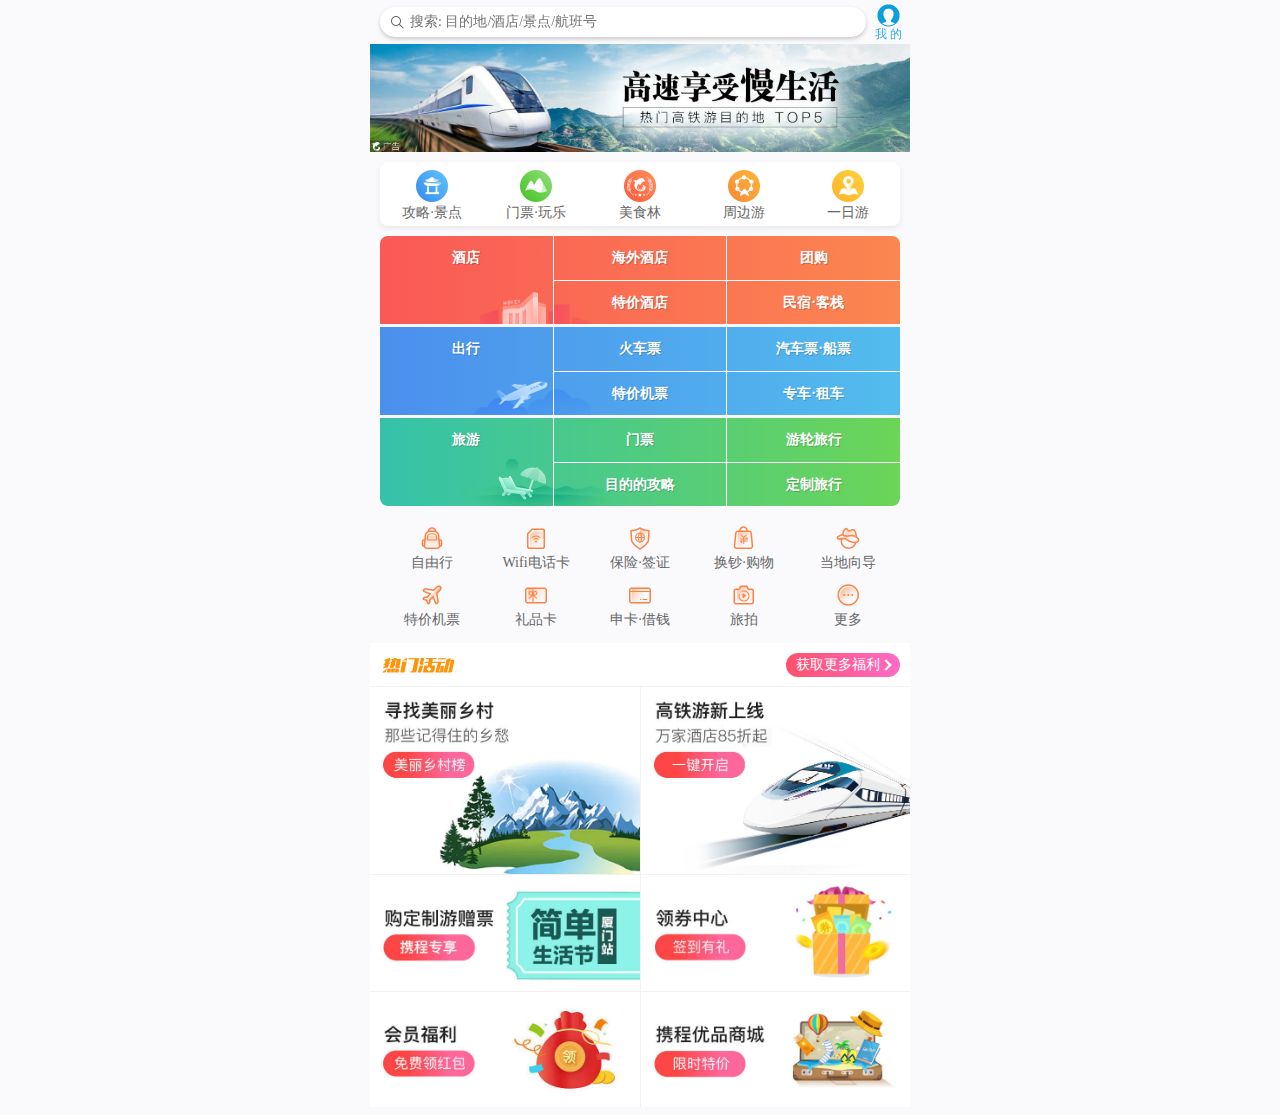
<file: html5/mobile-layout/ctrip-mobile/index.html>
<!doctype html>
<html lang="en">
<head>
    <title>携程移动端</title>
    <meta charset="UTF-8">
    <meta name="viewport"
          content="width=device-width, user-scalable=no, initial-scale=1.0, maximum-scale=1.0, minimum-scale=1.0">
    <meta http-equiv="X-UA-Compatible" content="ie=edge">
    <link rel="stylesheet" href="styles/normalize.css">
    <link rel="stylesheet" href="styles/index.css">
</head>
<body class="wrapper">
    <!--搜索栏-->
    <header class="wrapper search-bar">
        <div class="icon-before search-box">
            <label class="search-input">
                <input class="text-ellipsis keyword" placeholder="搜索: 目的地/酒店/景点/航班号" type="text">
            </label>
        </div>
        <a href="#" class="icon-before icon-user">我 的</a>
    </header>
    <section class="main-container">
        <!--轮播图-->
        <section class="banner">
            <img src="images/upload/focus.jpg" alt="">
        </section>
        <!--本地导航栏-->
        <section class="local-nav">
            <a href="#" class="nav-item" title="攻略·景点">
                <span class="item-icon-jd"></span>
                <span class="text-ellipsis item-title">攻略·景点</span>
            </a>
            <a href="#" class="nav-item" title="门票·玩乐">
                <span class="item-icon-wl"></span>
                <span class="text-ellipsis item-title">门票·玩乐</span>
            </a>
            <a href="#" class="nav-item" title="美食林">
                <span class="item-icon-msl"></span>
                <span class="text-ellipsis item-title">美食林</span>
            </a>
            <a href="#" class="nav-item" title="周边游">
                <span class="item-icon-zby"></span>
                <span class="text-ellipsis item-title">周边游</span>
            </a>
            <a href="#" class="nav-item" title="一日游">
                <span class="item-icon-yry"></span>
                <span class="text-ellipsis item-title">一日游</span>
            </a>
        </section>
        <!--主导航栏-->
        <section class="main-nav">
            <div class="nav-item-hotel">
                <div class="sub-item-cate">
                    <a href="#">酒店</a>
                </div>
                <div class="sub-item-title">
                    <a href="#">海外酒店</a>
                    <a href="#">特价酒店</a>
                </div>
                <div class="sub-item-title">
                    <a href="#">团购</a>
                    <a href="#">民宿·客栈</a>
                </div>
            </div>
            <div class="nav-item-travel">
                <div class="sub-item-cate">
                    <a href="#">出行</a>
                </div>
                <div class="sub-item-title">
                    <a href="#">火车票</a>
                    <a href="#">特价机票</a>
                </div>
                <div class="sub-item-title">
                    <a href="#">汽车票·船票</a>
                    <a href="#">专车·租车</a>
                </div>
            </div>
            <div class="nav-item-trip">
                <div class="sub-item-cate">
                    <a href="#">旅游</a>
                </div>
                <div class="sub-item-title">
                    <a href="#">门票</a>
                    <a href="#">目的的攻略</a>
                </div>
                <div class="sub-item-title">
                    <a href="#">游轮旅行</a>
                    <a href="#">定制旅行</a>
                </div>
            </div>
        </section>
        <!--子导航栏-->
        <section class="sub-nav">
            <a href="#" class="nav-item" title="自由行">
                <span class="item-icon-zyx"></span>
                <span class="text-ellipsis item-title">自由行</span>
            </a>
            <a href="#" class="nav-item" title="Wifi电话卡">
                <span class="item-icon-wifi"></span>
                <span class="text-ellipsis item-title">Wifi电话卡</span>
            </a>
            <a href="#" class="nav-item" title="保险·签证">
                <span class="item-icon-qz"></span>
                <span class="text-ellipsis item-title">保险·签证</span>
            </a>
            <a href="#" class="nav-item" title="换钞·购物">
                <span class="item-icon-gw"></span>
                <span class="text-ellipsis item-title">换钞·购物</span>
            </a>
            <a href="#" class="nav-item" title="当地向导">
                <span class="item-icon-xd"></span>
                <span class="text-ellipsis item-title">当地向导</span>
            </a>
            <a href="#" class="nav-item" title="特价机票">
                <span class="item-icon-jp"></span>
                <span class="text-ellipsis item-title">特价机票</span>
            </a>
            <a href="#" class="nav-item" title="礼品卡">
                <span class="item-icon-lpk"></span>
                <span class="text-ellipsis item-title">礼品卡</span>
            </a>
            <a href="#" class="nav-item" title="申卡·借钱">
                <span class="item-icon-sk"></span>
                <span class="text-ellipsis item-title">申卡·借钱</span>
            </a>
            <a href="#" class="nav-item" title="旅拍">
                <span class="item-icon-lp"></span>
                <span class="text-ellipsis item-title">旅拍</span>
            </a>
            <a href="#" class="nav-item" title="更多">
                <span class="item-icon-more"></span>
                <span class="text-ellipsis item-title">更多</span>
            </a>
        </section>
        <!--热门活动-->
        <section class="hot-box">
            <div class="hot-box-hd">
                <h2 class="text-overflow title">热门活动</h2>
                <a href="#" class="more">获取更多福利</a>
            </div>
            <div class="hot-box-bd">
                <div class="hot-item-row">
                    <a href="#">
                        <img src="images/upload/pic1.jpg" alt="">
                    </a>
                    <a href="#">
                        <img src="images/upload/pic2.jpg" alt="">
                    </a>
                </div>
                <div class="hot-item-row">
                    <a href="#">
                        <img src="images/upload/pic3.jpg" alt="">
                    </a>
                    <a href="#">
                        <img src="images/upload/pic4.jpg" alt="">
                    </a>
                </div>
                <div class="hot-item-row">
                    <a href="#">
                        <img src="images/upload/pic5.jpg" alt="">
                    </a>
                    <a href="#">
                        <img src="images/upload/pic6.jpg" alt="">
                    </a>
                </div>
            </div>
        </section>
    </section>
</body>
</html>
</file>
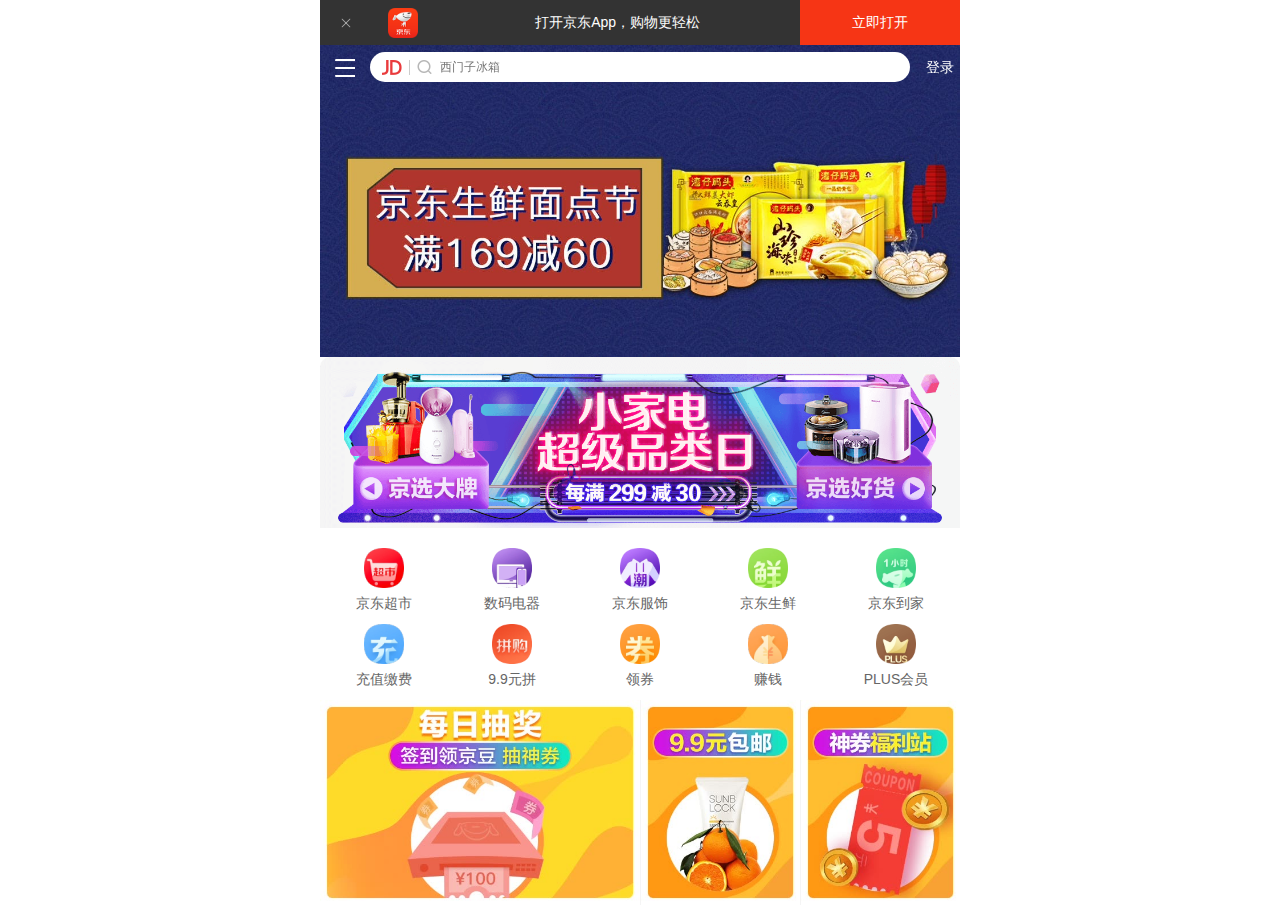
<file: html5/mobile-layout/jd-mobile/index.html>
<!doctype html>
<html lang="en">
<head>
    <title>京东移动端</title>
    <meta charset="UTF-8">
    <meta name="viewport" content="width=device-width, user-scalable=no, initial-scale=1.0, maximum-scale=1.0, minimum-scale=1.0">
    <meta http-equiv="X-UA-Compatible" content="ie=edge">
    <link rel="stylesheet" href="styles/normalize.css">
    <link rel="stylesheet" href="styles/index.css">
</head>
<body class="wrapper">
    <header>
        <!--顶部栏-->
        <section class="top-bar">
            <ul>
                <li class="close">
                    <img src="images/close.png" alt="">
                </li>
                <li class="logo">
                    <img src="images/logo.png" alt="">
                </li>
                <li class="app">打开京东App，购物更轻松</li>
                <li class="open">立即打开</li>
            </ul>
        </section>
        <!--搜索栏-->
        <section class="wrapper search-bar">
            <div class="left"></div>
            <div class="right">登录</div>
            <div class="search-box">
                <i class="icon-jd"></i>
                <i class="icon-sprite icon-search"></i>
                <label class="search-input">
                    <input class="text-ellipsis keyword" placeholder="西门子冰箱" type="text">
                </label>
            </div>
        </section>
    </header>
    <section class="main-container">
        <!--轮播图-->
        <section class="banner">
            <img src="images/upload/banner.dpg" alt="">
        </section>
        <!--品牌栏-->
        <section class="brand clearfix">
            <a href="#" class="brand-item">
                <img src="images/upload/brand-item-01.dpg" alt="">
            </a>
            <a href="#" class="brand-item">
                <img src="images/upload/brand-item-02.dpg" alt="">
            </a>
            <a href="#" class="brand-item">
                <img src="images/upload/brand-item-03.dpg" alt="">
            </a>
        </section>
        <!--导航栏-->
        <section class="nav clearfix">
            <a href="#" class="nav-item">
                <img src="images/upload/nav-item-01.webp" alt="">
                <span class="text-ellipsis">京东超市</span>
            </a>
            <a href="#" class="nav-item">
                <img src="images/upload/nav-item-02.webp" alt="">
                <span class="text-ellipsis">数码电器</span>
            </a>
            <a href="#" class="nav-item">
                <img src="images/upload/nav-item-03.webp" alt="">
                <span class="text-ellipsis">京东服饰</span>
            </a>
            <a href="#" class="nav-item">
                <img src="images/upload/nav-item-04.webp" alt="">
                <span class="text-ellipsis">京东生鲜</span>
            </a>
            <a href="#" class="nav-item">
                <img src="images/upload/nav-item-05.webp" alt="">
                <span class="text-ellipsis">京东到家</span>
            </a>
            <a href="#" class="nav-item">
                <img src="images/upload/nav-item-06.webp" alt="">
                <span class="text-ellipsis">充值缴费</span>
            </a>
            <a href="#" class="nav-item">
                <img src="images/upload/nav-item-07.webp" alt="">
                <span class="text-ellipsis">9.9元拼</span>
            </a>
            <a href="#" class="nav-item">
                <img src="images/upload/nav-item-08.webp" alt="">
                <span class="text-ellipsis">领券</span>
            </a>
            <a href="#" class="nav-item">
                <img src="images/upload/nav-item-09.webp" alt="">
                <span class="text-ellipsis">赚钱</span>
            </a>
            <a href="#" class="nav-item">
                <img src="images/upload/nav-item-10.webp" alt="">
                <span class="text-ellipsis">PLUS会员</span>
            </a>
        </section>
        <!--消息栏-->
        <section class="news clearfix">
            <a href="#" class="news-item">
                <img src="images/upload/news-item-01.dpg" alt="">
            </a>
            <a href="#" class="news-item">
                <img src="images/upload/news-item-02.dpg" alt="">
            </a>
            <a href="#" class="news-item">
                <img src="images/upload/news-item-03.dpg" alt="">
            </a>
        </section>
    </section>
</body>
</html>
</file>
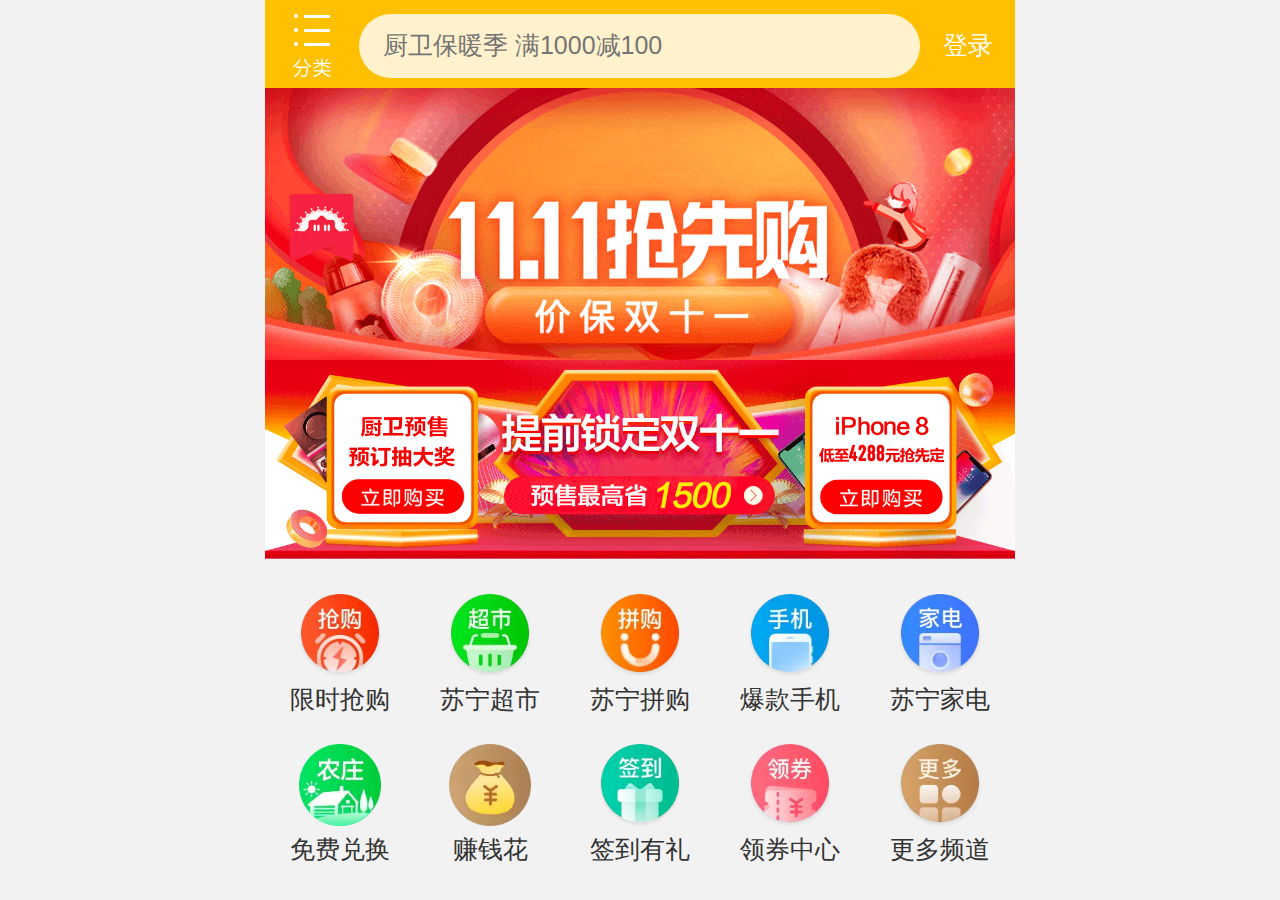
<file: html5/mobile-layout/suning-mobile/index.html>
<!doctype html>
<html lang="en">
<head>
    <title>苏宁移动端</title>
    <meta charset="UTF-8">
    <meta name="viewport" content="width=device-width, user-scalable=no, initial-scale=1.0, maximum-scale=1.0, minimum-scale=1.0">
    <meta http-equiv="X-UA-Compatible" content="ie=edge">
    <link rel="stylesheet" href="styles/normalize.css">
    <link rel="stylesheet" href="styles/index.css">
</head>
<body>
    <!--搜索栏-->
    <header class="search-bar">
        <i class="left"></i>
        <a class="right" href="#">登录</a>
        <label for="" class="search-box">
            <input type="text" class="text-ellipsis keyword" placeholder="厨卫保暖季 满1000减100">
        </label>
    </header>
    <section class="main-container">
        <!--轮播图-->
        <section class="banner">
            <img src="images/upload/banner.gif" alt="">
        </section>
        <!--广告栏-->
        <section class="ads">
            <a href="#" class="ad-item">
                <img src="images/upload/ad-item-01.gif" alt="">
            </a>
            <a href="#" class="ad-item">
                <img src="images/upload/ad-item-02.gif" alt="">
            </a>
            <a href="#" class="ad-item">
                <img src="images/upload/ad-item-03.gif" alt="">
            </a>
        </section>
        <!--导航栏-->
        <section class="nav clearfix">
            <a href="#" class="nav-item">
                <img src="images/upload/nav-item-01.webp" alt="">
                限时抢购
            </a>
            <a href="#" class="nav-item">
                <img src="images/upload/nav-item-02.webp" alt="">
                苏宁超市
            </a>
            <a href="#" class="nav-item">
                <img src="images/upload/nav-item-03.webp" alt="">
                苏宁拼购
            </a>
            <a href="#" class="nav-item">
                <img src="images/upload/nav-item-04.webp" alt="">
                爆款手机
            </a>
            <a href="#" class="nav-item">
                <img src="images/upload/nav-item-05.webp" alt="">
                苏宁家电
            </a>
            <a href="#" class="nav-item">
                <img src="images/upload/nav-item-06.webp" alt="">
                免费兑换
            </a>
            <a href="#" class="nav-item">
                <img src="images/upload/nav-item-07.webp" alt="">
                赚钱花
            </a>
            <a href="#" class="nav-item">
                <img src="images/upload/nav-item-08.webp" alt="">
                签到有礼
            </a>
            <a href="#" class="nav-item">
                <img src="images/upload/nav-item-09.webp" alt="">
                领券中心
            </a>
            <a href="#" class="nav-item">
                <img src="images/upload/nav-item-10.webp" alt="">
                更多频道
            </a>
        </section>
    </section>
</body>
</html>
</file>
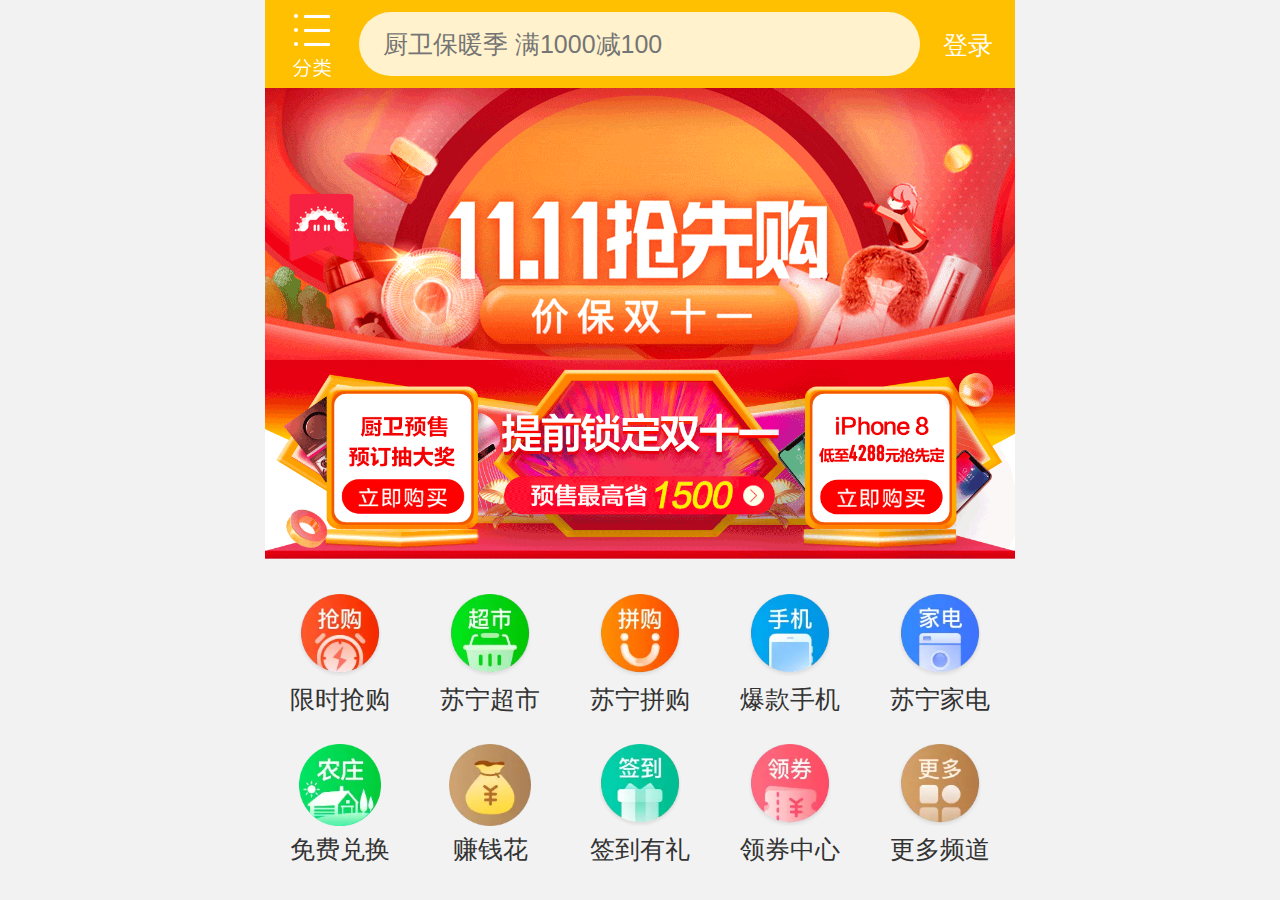
<file: html5/mobile-layout/suning-mobile/flexible-index.html>
<!doctype html>
<html lang="en">
<head>
    <title>苏宁移动端</title>
    <meta charset="UTF-8">
    <meta name="viewport" content="width=device-width, user-scalable=no, initial-scale=1.0, maximum-scale=1.0, minimum-scale=1.0">
    <meta http-equiv="X-UA-Compatible" content="ie=edge">
    <link rel="stylesheet" href="styles/normalize.css">
    <link rel="stylesheet" href="styles/flexible-index.css">
    <script src="scripts/flexible.min.js"></script>
</head>
<body>
    <!--搜索栏-->
    <header class="search-bar">
        <i class="left"></i>
        <a class="right" href="#">登录</a>
        <label for="" class="search-box">
            <input type="text" class="text-ellipsis keyword" placeholder="厨卫保暖季 满1000减100">
        </label>
    </header>
    <section class="main-container">
        <!--轮播图-->
        <section class="banner">
            <img src="images/upload/banner.gif" alt="">
        </section>
        <!--广告栏-->
        <section class="ads">
            <a href="#" class="ad-item">
                <img src="images/upload/ad-item-01.gif" alt="">
            </a>
            <a href="#" class="ad-item">
                <img src="images/upload/ad-item-02.gif" alt="">
            </a>
            <a href="#" class="ad-item">
                <img src="images/upload/ad-item-03.gif" alt="">
            </a>
        </section>
        <!--导航栏-->
        <section class="nav clearfix">
            <a href="#" class="nav-item">
                <img src="images/upload/nav-item-01.webp" alt="">
                限时抢购
            </a>
            <a href="#" class="nav-item">
                <img src="images/upload/nav-item-02.webp" alt="">
                苏宁超市
            </a>
            <a href="#" class="nav-item">
                <img src="images/upload/nav-item-03.webp" alt="">
                苏宁拼购
            </a>
            <a href="#" class="nav-item">
                <img src="images/upload/nav-item-04.webp" alt="">
                爆款手机
            </a>
            <a href="#" class="nav-item">
                <img src="images/upload/nav-item-05.webp" alt="">
                苏宁家电
            </a>
            <a href="#" class="nav-item">
                <img src="images/upload/nav-item-06.webp" alt="">
                免费兑换
            </a>
            <a href="#" class="nav-item">
                <img src="images/upload/nav-item-07.webp" alt="">
                赚钱花
            </a>
            <a href="#" class="nav-item">
                <img src="images/upload/nav-item-08.webp" alt="">
                签到有礼
            </a>
            <a href="#" class="nav-item">
                <img src="images/upload/nav-item-09.webp" alt="">
                领券中心
            </a>
            <a href="#" class="nav-item">
                <img src="images/upload/nav-item-10.webp" alt="">
                更多频道
            </a>
        </section>
    </section>
</body>
</html>
</file>
<file: html5/mobile-layout/ctrip-mobile/styles/index.css>
/*全局样式*/
body {
    overflow-x: hidden;
    margin: 0 auto;
    font: normal 14px/1.5 Tahoma, "Lucida Grande", Verdana, "Microsoft Yahei", STXihei, hei;
    color: #666;
    background: #fafafc;
}

* {
    box-sizing: border-box;
    /*点击元素清除默认高亮*/
    -webkit-tap-highlight-color: transparent;
}

a {
    color: #666;
    text-decoration: none;
}

img {
    width: 100%;
    border: none;
    vertical-align: middle;
}

a, img {
    /*清除默认链接，图片长按的下拉菜单*/
    -webkit-touch-callout: none;
}

input, textarea {
    outline: none;
    /*清除默认在ios上的文本框外观*/
    -webkit-appearance: none;
}

textarea {
    resize: none;
}

ul {
    margin: 0;
    padding: 0;
    list-style: none;
}

.clearfix::before,
.clearfix::after {
    content: "";
    display: table;
}

.clearfix::after {
    clear: both;
}

.clearfix {
    *zoom: 1;
}

.wrapper {
    width: 100%;
    min-width: 320px;
    max-width: 540px;
    margin: 0 auto;
}

.text-ellipsis {
    overflow: hidden;
    white-space: nowrap;
    text-overflow: ellipsis;
}

.icon-sprite {
    background: url("../images/sprite.png") no-repeat;
    background-size: 104px;
}

.icon-before::before,
.icon-after::after {
    content: "";
    display: block;
    background: url("../images/sprite.png") no-repeat;
    background-size: 104px;
}

/*搜索栏 search-bar*/
.search-bar {
    display: flex;
    position: fixed;
    top: 0;
    left: 50%;
    -webkit-transform: translateX(-50%);
    transform: translateX(-50%);
    height: 44px;
}

.search-bar .search-box {
    position: relative;
    flex: 1;
    height: 30px;
    margin: 7px 0 7px 10px;
    -webkit-border-radius: 15px;
    border-radius: 15px;
    -webkit-box-shadow: 0 2px 4px rgba(0, 0, 0, .2);
    box-shadow: 0 2px 4px rgba(0, 0, 0, .2);
    background-color: #fff;
}

.search-bar .search-box::before {
    position: absolute;
    top: 8px;
    left: 10px;
    width: 15px;
    height: 15px;
    background-position: -59px -279px;
}

.search-bar .search-box .search-input {
    float: left;
    width: 95%;
    height: 30px;
    padding-left: 25px;
    line-height: 28px;
}

.search-bar .search-box .search-input .keyword {
    width: 100%;
    border: none;
    padding-left: 5px;
    vertical-align: middle;
}

.search-bar .icon-user {
    width: 44px;
    height: 44px;
    font-size: 12px;
    text-align: center;
    color: #2eaae0;
}

.search-bar .icon-user::before {
    width: 23px;
    height: 23px;
    margin: 4px auto -2px;
    background-position: -59px -194px;
}

/*页面内容*/
.main-container {
    display: flex;
    flex-wrap: wrap;
    padding-top: 44px;
}

/*轮播图 banner*/
.main-container .banner img {
    width: 100%;
}

/*本地导航栏 local-nav*/
.main-container [class$=-nav] {
    overflow: hidden;
    flex: 100%;
    margin: 5px 10px;
    -webkit-border-radius: 8px;
    border-radius: 8px;
}

.main-container .local-nav {
    display: flex;
    height: 64px;
    margin-top: 10px;
    background: #fff;
    -webkit-box-shadow: 0 2px 6px rgba(0, 0, 0, .08);
    box-shadow: 0 2px 6px rgba(0, 0, 0, .08);
}

.main-container .local-nav .nav-item {
    display: flex;
    flex: 1;
    flex-direction: column;
    align-items: center;
    width: 0;
}

.main-container .local-nav .nav-item .item-title {
    flex: 1 1 auto;
    width: 100%;
    text-align: center;
}

.main-container .local-nav .nav-item [class^=item-icon-] {
    width: 32px;
    height: 32px;
    margin-top: 8px;
    background: url("../images/local-nav-sprite.png") no-repeat;
    background-size: 32px;
}

.main-container .local-nav .nav-item .item-icon-jd {
    background-position: 0 0;
}

.main-container .local-nav .nav-item .item-icon-wl {
    background-position: 0 -32px;
}

.main-container .local-nav .nav-item .item-icon-msl {
    background-position: 0 -64px;
}

.main-container .local-nav .nav-item .item-icon-zby {
    background-position: 0 -96px;
}

.main-container .local-nav .nav-item .item-icon-yry {
    background-position: 0 -128px;
}

/*主导航栏 main-nav*/
.main-container .main-nav [class^=nav-item-] {
    display: flex;
    height: 88px;
}

.main-container .main-nav [class^=nav-item-]:nth-child(-n+2) {
    margin-bottom: 3px;
}

.main-container .main-nav .nav-item-hotel {
    background: -webkit-gradient(linear, left top, right top, from(#fa5956), to(#fb8650));
    background: linear-gradient(to right, #fa5956, #fb8650);
}

.main-container .main-nav .nav-item-travel {
    background: -webkit-gradient(linear, left top, right top, from(#4b8fed), to(#53bced));
    background: linear-gradient(to right, #4b8fed, #53bced);
}

.main-container .main-nav .nav-item-trip {
    background: -webkit-gradient(linear, left top, right top, from(#34c2aa), to(#6cd557));
    background: linear-gradient(to right, #34c2aa, #6cd557);
}

.main-container .main-nav .nav-item-hotel .sub-item-cate {
    background: url("../images/hotel-left.png") no-repeat bottom right;
    background-size: 73px;
}

.main-container .main-nav .nav-item-travel .sub-item-cate {
    background: url("../images/travel-left.png") no-repeat bottom right;
    background-size: 79px;
}

.main-container .main-nav .nav-item-trip .sub-item-cate {
    background: url("../images/trip-left.png") no-repeat bottom right;
    background-size: 94px;
}

.main-container .main-nav .nav-item-hotel .sub-item-title:nth-child(2) {
    background: url("../images/hotel-right.png") no-repeat bottom left;
    background-size: 37px;
}

.main-container .main-nav .nav-item-travel .sub-item-title:nth-child(2) {
    background: url("../images/travel-right.png") no-repeat bottom left;
    background-size: 37px;
}

.main-container .main-nav .nav-item-trip .sub-item-title:nth-child(2) {
    background: url("../images/trip-right.png") no-repeat bottom left;
    background-size: 61px;
}

.main-container .main-nav [class^=sub-item-] {
    display: flex;
    flex: 1;
    flex-direction: column;
}

.main-container .main-nav [class^=sub-item-] a {
    flex: 1;
    text-align: center;
    line-height: 44px;
    font-weight: 600;
    color: #fff;
    text-shadow: 1px 1px rgba(0, 0, 0, .2);
}

.main-container .main-nav [class^=sub-item-]:nth-child(-n+2) {
    border-right: 1px solid #fff;
}

.main-container .main-nav .sub-item-title a:first-child {
    border-bottom: 1px solid #fff;
}

/*子导航栏 sub-nav*/
.main-container .sub-nav {
    display: flex;
    flex-wrap: wrap;
}

.main-container .sub-nav .nav-item {
    display: flex;
    flex: 20%;
    flex-direction: column;
    align-items: center;
    width: 0;
}

.main-container .sub-nav .nav-item .item-title {
    flex: 1 1 auto;
    width: 100%;
    text-align: center;
}

.main-container .sub-nav .nav-item [class^=item-icon-] {
    width: 28px;
    height: 28px;
    margin-top: 8px;
    background: url("../images/sub-nav-sprite.png") no-repeat;
    background-size: 28px;
}

.main-container .sub-nav .nav-item .item-icon-zyx {
    background-position: 0 0;
}

.main-container .sub-nav .nav-item .item-icon-wifi {
    background-position: 0 -28px;
}

.main-container .sub-nav .nav-item .item-icon-qz {
    background-position: 0 -56px;
}

.main-container .sub-nav .nav-item .item-icon-gw {
    background-position: 0 -84px;
}

.main-container .sub-nav .nav-item .item-icon-xd {
    background-position: 0 -112px;
}

.main-container .sub-nav .nav-item .item-icon-jp {
    background-position: 0 -140px;
}

.main-container .sub-nav .nav-item .item-icon-lpk {
    background-position: 0 -168px;
}

.main-container .sub-nav .nav-item .item-icon-sk {
    background-position: 0 -196px;
}

.main-container .sub-nav .nav-item .item-icon-lp {
    background-position: 0 -224px;
}

.main-container .sub-nav .nav-item .item-icon-more {
    background-position: 0 -252px;
}

/*热门活动 bot-box*/
.main-container .hot-box {
    width: 100%;
    margin: 8px 0;
    background: #fff;
}

.main-container .hot-box-hd {
    position: relative;
    height: 44px;
    line-height: 44px;
    padding: 0 8px;
    border-bottom: 1px solid #f2f2f2;
}

.main-container .hot-box-hd .title {
    position: relative;
    text-indent: -1000px;
    margin: 0;
    height: 0;
}

.main-container .hot-box-hd .title::after {
    position: absolute;
    top: 15px;
    left: 4px;
    content: "";
    display: block;
    width: 79px;
    height: 15px;
    background: url("../images/hot.png") no-repeat 0 -20px;
    background-size: 79px;
}

.main-container .hot-box-hd .more {
    position: absolute;
    top: 10px;
    right: 10px;
    height: 24px;
    line-height: 16px;
    background: -webkit-linear-gradient(left, #ff506c, #ff6bc6);
    -webkit-border-radius: 12px;
    border-radius: 12px;
    padding: 4px 20px 4px 10px;
    color: #fff;
}

.main-container .hot-box-hd .more::after {
    position: absolute;
    display: block;
    top: 8px;
    right: 10px;
    content: "";
    width: 6px;
    height: 6px;
    border-top: 2px solid #fff;
    border-right: 2px solid #fff;
    -webkit-transform: rotate(45deg);
    transform: rotate(45deg);
}

.main-container .hot-box-bd .hot-item-row {
    display: flex;
}

.main-container .hot-box-bd .hot-item-row:nth-child(-n+2) {
    border-bottom: 1px solid #f2f2f2;
}

.main-container .hot-box-bd .hot-item-row a {
    flex: 1;
}

.main-container .hot-box-bd .hot-item-row a:first-child {
    border-right: 1px solid #f2f2f2;
}
</file>
<file: html5/mobile-layout/jd-mobile/styles/index.css>
/*全局样式*/
body {
    line-height: 1.5;
    font-size: 14px;
    font-family: -apple-system, Helvetica, sans-serif;
    color: #666;
    background: #fff;
}

* {
    box-sizing: border-box;
    /*点击元素清除默认高亮*/
    -webkit-tap-highlight-color: transparent;
}

a {
    color: #666;
    text-decoration: none;
}

img {
    width: 100%;
    border: none;
    vertical-align: middle;
}

a, img {
    /*清除默认链接，图片长按的下拉菜单*/
    -webkit-touch-callout: none;
}

input, textarea {
    outline: none;
    /*清除默认在ios上的文本框外观*/
    -webkit-appearance: none;
}

textarea {
    resize: none;
}

ul {
    margin: 0;
    padding: 0;
    list-style: none;
}

.clearfix::before,
.clearfix::after {
    content: "";
    display: table;
}

.clearfix::after {
    clear: both;
}

.clearfix {
    *zoom: 1;
}

.wrapper {
    width: 100%;
    min-width: 320px;
    max-width: 640px;
    margin: 0 auto;
}

.text-ellipsis {
    overflow: hidden;
    white-space: nowrap;
    text-overflow: ellipsis;
}

.icon-sprite {
    background: url("../images/sprite.png") no-repeat;
    background-size: 200px;
}

.icon-before::before,
.icon-after::after {
    content: "";
    display: block;
    background: url("../images/sprite.png") no-repeat;
    background-size: 200px;
}

/*顶部栏 top-bar*/
.top-bar ul {
    height: 45px;
    line-height: 45px;
}

.top-bar li {
    float: left;
    height: 100%;
    text-align: center;
    color: #fff;
    background: #333;
}

.top-bar li.close {
    width: 8%;
}

.top-bar li.close img {
    width: 10px;
}

.top-bar li.logo {
    width: 10%;
}

.top-bar li.logo img {
    width: 30px;
}

.top-bar li.app {
    width: 57%;
}

.top-bar li.open {
    width: 25%;
    background: #f63515;
}

/*搜索栏 search-bar*/
.search-bar {
    position: fixed;
    overflow: hidden;
    height: 44px;
    line-height: 44px;
}

.search-bar .left,
.search-bar .right {
    position: absolute;
    width: 40px;
    height: 100%;
    top: 0;
}

.search-bar .left {
    left: 0;
}

.search-bar .left::before {
    content: "";
    display: block;
    width: 20px;
    height: 18px;
    margin: 14px 0 0 15px;
    background: url("../images/s-btn.png") no-repeat;
    background-size: cover;
}

.search-bar .right {
    right: 0;
    text-align: center;
    color: #fff;
}

.search-bar .search-box {
    position: relative;
    background: #fff;
    height: 30px;
    margin: 7px 50px 0;
    -webkit-border-radius: 15px;
    border-radius: 15px;
}

.search-bar .search-box .icon-jd {
    position: absolute;
    top: 8px;
    left: 12px;
    width: 20px;
    height: 15px;
    background: url("../images/jd.png") no-repeat;
    background-size: cover;
}

.search-bar .search-box .icon-jd::after {
    position: absolute;
    right: -8px;
    top: 0;
    content: "";
    display: block;
    width: 1px;
    height: 100%;
    background-color: #ccc;
}

.search-bar .search-box .icon-search {
    position: absolute;
    top: 8px;
    left: 45px;
    width: 18px;
    height: 15px;
    background-position: -81px 0;
    background-size: 200px;
}

.search-bar .search-box .search-input {
    float: left;
    width: 95%;
    height: 30px;
    padding: 0 10px 0 65px;
    line-height: 30px;
    font-size: 12px;
}

.search-bar .search-box .search-input .keyword {
    width: 100%;
    border: none;
    padding-left: 5px;
    vertical-align: middle;
}

/*轮播图 banner*/
.main-container .banner img {
    width: 100%;
}

/*品牌栏 brand*/
.main-container .brand-item {
    float: left;
    width: 33.33%;
}

.main-container .brand-item img {
    width: 100%;
}

/*导航栏 nav*/
.main-container .nav {
    margin: 10px 0;
}

.main-container .nav-item {
    float: left;
    width: 20%;
    text-align: center;
}

.main-container .nav-item img {
    width: 40px;
    margin: 10px 0 5px;
}

.main-container .nav-item span {
    display: block;
}

/*消息栏 news*/
.main-container .news-item {
    float: left;
}

.main-container .news-item:first-child {
    width: 50%;
}

.main-container .news-item:nth-child(n+2) {
    width: 25%;
    border-left: 1px solid #f5f5f5;
}

.main-container .news-item img {
    width: 100%;
}
</file>
<file: html5/mobile-layout/suning-mobile/styles/index.css>
* {
  box-sizing: border-box;
  /*点击元素清除默认高亮*/
  -webkit-tap-highlight-color: transparent;
}
a {
  color: #666;
  text-decoration: none;
}
img {
  width: 100%;
  border: none;
  vertical-align: middle;
}
a,
img {
  /*清除默认链接，图片长按的下拉菜单*/
  -webkit-touch-callout: none;
}
input,
textarea {
  outline: none;
  /*清除默认在ios上的文本框外观*/
  -webkit-appearance: none;
}
textarea {
  resize: none;
}
ul {
  margin: 0;
  padding: 0;
  list-style: none;
}
.clearfix::before,
.clearfix::after {
  content: "";
  display: table;
}
.clearfix::after {
  clear: both;
}
.clearfix {
  *zoom: 1;
}
.text-ellipsis {
  overflow: hidden;
  white-space: nowrap;
  text-overflow: ellipsis;
}
html {
  font-size: 50px;
}
@media screen and (min-width: 320px) {
  html {
    font-size: 21.33333333px;
  }
}
@media screen and (min-width: 360px) {
  html {
    font-size: 24px;
  }
}
@media screen and (min-width: 375px) {
  html {
    font-size: 25px;
  }
}
@media screen and (min-width: 384px) {
  html {
    font-size: 25.6px;
  }
}
@media screen and (min-width: 400px) {
  html {
    font-size: 26.66666667px;
  }
}
@media screen and (min-width: 414px) {
  html {
    font-size: 27.6px;
  }
}
@media screen and (min-width: 424px) {
  html {
    font-size: 28.26666667px;
  }
}
@media screen and (min-width: 480px) {
  html {
    font-size: 32px;
  }
}
@media screen and (min-width: 540px) {
  html {
    font-size: 36px;
  }
}
@media screen and (min-width: 720px) {
  html {
    font-size: 48px;
  }
}
@media screen and (min-width: 750px) {
  html {
    font-size: 50px;
  }
}
body {
  min-width: 320px;
  width: 15rem;
  line-height: 1.5;
  margin: 0 auto;
  font-family: Arial, Helvetica, sans-serif;
  background: #f2f2f2;
}
.search-bar {
  display: flex;
  position: fixed;
  top: 0;
  left: 50%;
  -webkit-transform: translateX(-50%);
  transform: translateX(-50%);
  width: 15rem;
  height: 1.76rem;
  background: #ffc001;
}
.search-bar .left {
  width: 0.88rem;
  height: 1.4rem;
  margin: 0.2rem 0.5rem 0.12rem;
  background: url("../images/cate.png") no-repeat;
  background-size: cover;
  order: 1;
}
.search-bar .right {
  width: 1.5rem;
  height: 1.4rem;
  line-height: 1.4rem;
  margin: 0.2rem;
  font-size: 0.5rem;
  text-align: center;
  color: #fff;
  order: 3;
}
.search-bar .search-box {
  flex: 1;
  order: 2;
}
.search-bar .search-box .keyword {
  width: 100%;
  height: 1.28rem;
  margin: 0.24rem 0rem;
  padding: 0rem 0.48rem;
  font-size: 0.5rem;
  -webkit-border-radius: 0.64rem;
  border-radius: 0.64rem;
  border: none;
  background: #fff2cc;
}
.main-container .banner {
  width: 15rem;
  height: 7.2rem;
}
.main-container .ads {
  display: flex;
}
.main-container .ads .ad-item {
  flex: 1;
}
.main-container .nav {
  width: 15rem;
  margin: 0.3rem 0rem;
}
.main-container .nav .nav-item {
  float: left;
  width: 3rem;
  height: 2.8rem;
  margin-top: 0.2rem;
  font-size: 0.5rem;
  text-align: center;
  color: #333;
}
.main-container .nav .nav-item img {
  display: block;
  margin: 0 auto;
  width: 1.64rem;
  height: 1.64rem;
  margin-top: 0.2rem;
  margin-bottom: 0.1rem;
}
</file>
<file: html5/mobile-layout/suning-mobile/styles/flexible-index.css>
* {
  box-sizing: border-box;
  /*点击元素清除默认高亮*/
  -webkit-tap-highlight-color: transparent;
}
a {
  color: #666;
  text-decoration: none;
}
img {
  width: 100%;
  border: none;
  vertical-align: middle;
}
a,
img {
  /*清除默认链接，图片长按的下拉菜单*/
  -webkit-touch-callout: none;
}
input,
textarea {
  outline: none;
  /*清除默认在ios上的文本框外观*/
  -webkit-appearance: none;
}
textarea {
  resize: none;
}
ul {
  margin: 0;
  padding: 0;
  list-style: none;
}
.clearfix::before,
.clearfix::after {
  content: "";
  display: table;
}
.clearfix::after {
  clear: both;
}
.clearfix {
  *zoom: 1;
}
.text-ellipsis {
  overflow: hidden;
  white-space: nowrap;
  text-overflow: ellipsis;
}
@media screen and (min-width: 750px) {
  html {
    font-size: 200px !important;
  }
}
@media screen and (min-width: 320px) and (max-width: 360px) {
  .search-box .keyword {
    transform: translateY(-3px);
  }
}
body {
  min-width: 320px;
  max-width: 750px;
  width: 3.75rem;
  line-height: 1.5;
  margin: 0 auto;
  font-family: Arial, Helvetica, sans-serif;
  background: #f2f2f2;
}
.search-bar {
  display: flex;
  position: fixed;
  top: 0;
  left: 50%;
  -webkit-transform: translateX(-50%);
  transform: translateX(-50%);
  width: 3.75rem;
  height: 0.44rem;
  background: #ffc001;
}
.search-bar .left {
  width: 0.22rem;
  height: 0.35rem;
  margin: 0.05rem 0.125rem 0.03rem;
  background: url("../images/cate.png") no-repeat;
  background-size: cover;
  order: 1;
}
.search-bar .right {
  width: 0.375rem;
  height: 0.35rem;
  line-height: 0.35rem;
  margin: 0.05rem;
  font-size: 0.125rem;
  text-align: center;
  color: #fff;
  order: 3;
}
.search-bar .search-box {
  flex: 1;
  order: 2;
}
.search-bar .search-box .keyword {
  width: 100%;
  height: 0.32rem;
  margin: 0.06rem 0;
  padding: 0 0.12rem;
  font-size: 0.125rem;
  -webkit-border-radius: 0.16rem;
  border-radius: 0.16rem;
  border: none;
  background: #fff2cc;
}
.main-container .banner {
  width: 3.75rem;
  height: 1.8rem;
}
.main-container .ads {
  display: flex;
}
.main-container .ads .ad-item {
  flex: 1;
}
.main-container .nav {
  width: 3.75rem;
  margin: 0.075rem 0;
}
.main-container .nav .nav-item {
  float: left;
  width: 0.75rem;
  height: 0.7rem;
  margin-top: 0.05rem;
  font-size: 0.125rem;
  text-align: center;
  color: #333;
}
.main-container .nav .nav-item img {
  display: block;
  width: 0.41rem;
  height: 0.41rem;
  margin: 0.05rem auto 0.025rem;
}
</file>
